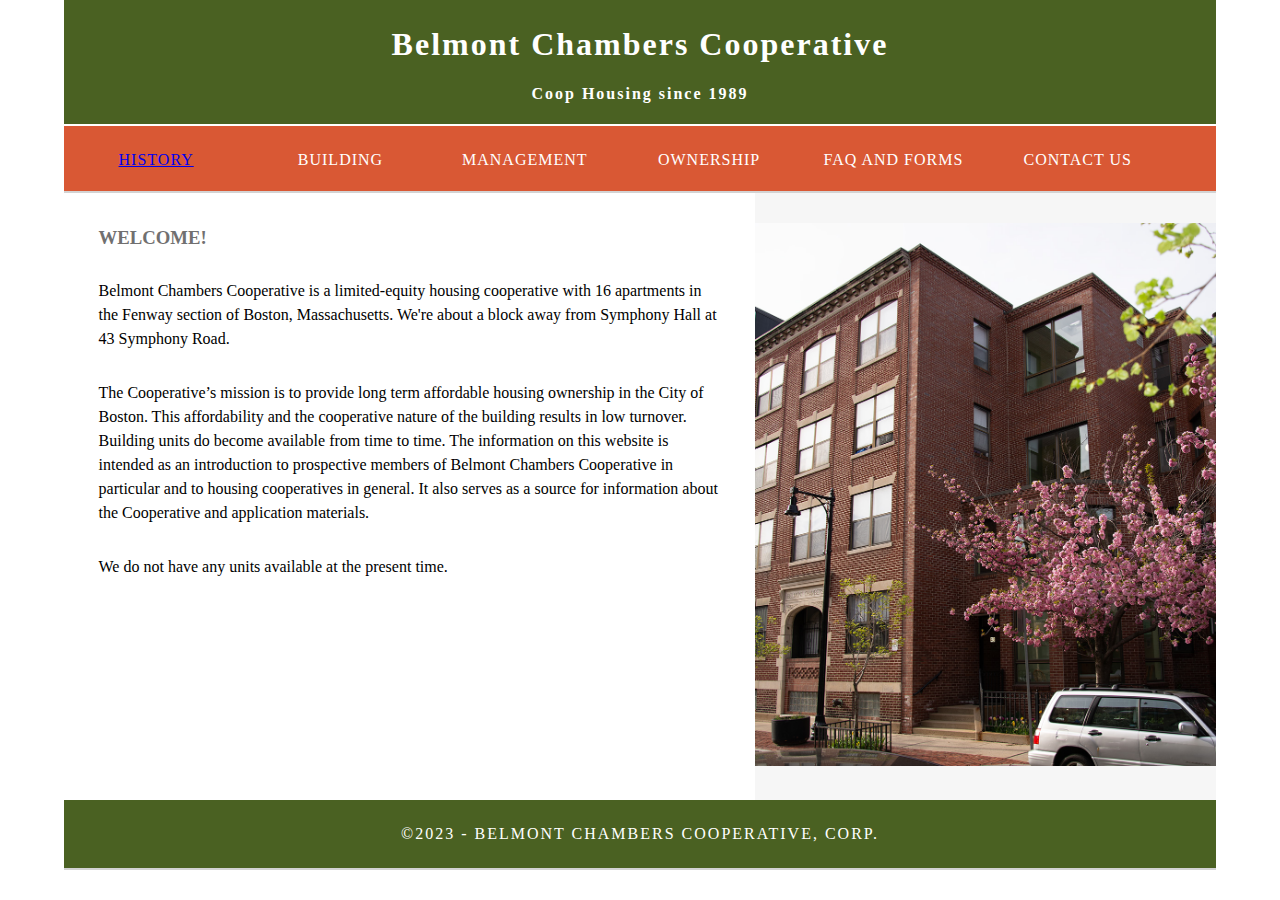
<file: index.html>
<!doctype html>
<html><!-- InstanceBegin template="/Templates/bcc-template.dwt" codeOutsideHTMLIsLocked="false" -->
<head>
<meta charset="UTF-8">
<meta http-equiv="X-UA-Compatible" content="IE=edge">
<meta name="viewport" content="width=device-width, initial-scale=1">
<!-- InstanceBeginEditable name="doctitle" -->
<title>Belmont Chambers Welcome!</title>
<!-- InstanceEndEditable -->
<link href="css/multiColumnTemplate.css" rel="stylesheet" type="text/css">

<!-- HTML5 shim and Respond.js for IE8 support of HTML5 elements and media queries --> 
<!-- WARNING: Respond.js doesn't work if you view the page via file:// --> 
<!--[if lt IE 9]>
      <script src="https://oss.maxcdn.com/html5shiv/3.7.2/html5shiv.min.js"></script>
      <script src="https://oss.maxcdn.com/respond/1.4.2/respond.min.js"></script>
    <![endif]-->
<!-- InstanceBeginEditable name="head" -->
<!-- InstanceEndEditable -->
</head>
<body>
<div class="container">
  <header>
    <div class="primary_header">
      <h1 class="title">Belmont Chambers Cooperative</h1>
      <p class="title" align="center">Coop Housing since 1989</p>
    </div>
    <nav class="secondary_header" id="menu">
      <ul>
        <li><a href="./history.html">HISTORY</a></li>
        <li>BUILDING</li>
        <li>MANAGEMENT</li>
        <li>OWNERSHIP</li>
        <li>FAQ AND FORMS</li>
        <li>CONTACT US</li>
      </ul>
    </nav>
  </header>
  <section>
    <h2 class="noDisplay">Main Content</h2>
    <article class="left_article"><!-- InstanceBeginEditable name="Content" -->
    <h3>Welcome!</h3>
    <p>Belmont Chambers Cooperative is a limited-equity housing cooperative with 16 apartments in the Fenway section of Boston, Massachusetts. We're about a block away from Symphony Hall at 43 Symphony Road.</p>
    <p>The Cooperative’s mission is to provide long term affordable housing ownership in the City of Boston. This affordability and the cooperative nature of the building results in low turnover. Building units do become available from time to time. The information on this website is intended as an introduction to prospective members of Belmont Chambers Cooperative in particular and to housing cooperatives in general. It also serves as a source for information about the Cooperative and application materials.</p>
    <p>We do not have any units available at the present time. </p>
    <!-- InstanceEndEditable --></article>
    <!-- InstanceBeginEditable name="Image" -->
    <aside class="right_article"><img src="images/BCC_FRONT_2018.jpg"  width="340" height="280" alt="Belmont Chambers picture Pre-arson" class="placeholder"/></aside>
  <!-- InstanceEndEditable --> </section>
  <footer class="secondary_header footer">
    <div class="copyright">&copy;2023 - <strong>Belmont Chambers Cooperative, Corp.</strong></div>
  </footer>
</div>
	
</body>
<!-- InstanceEnd --></html>
</file>
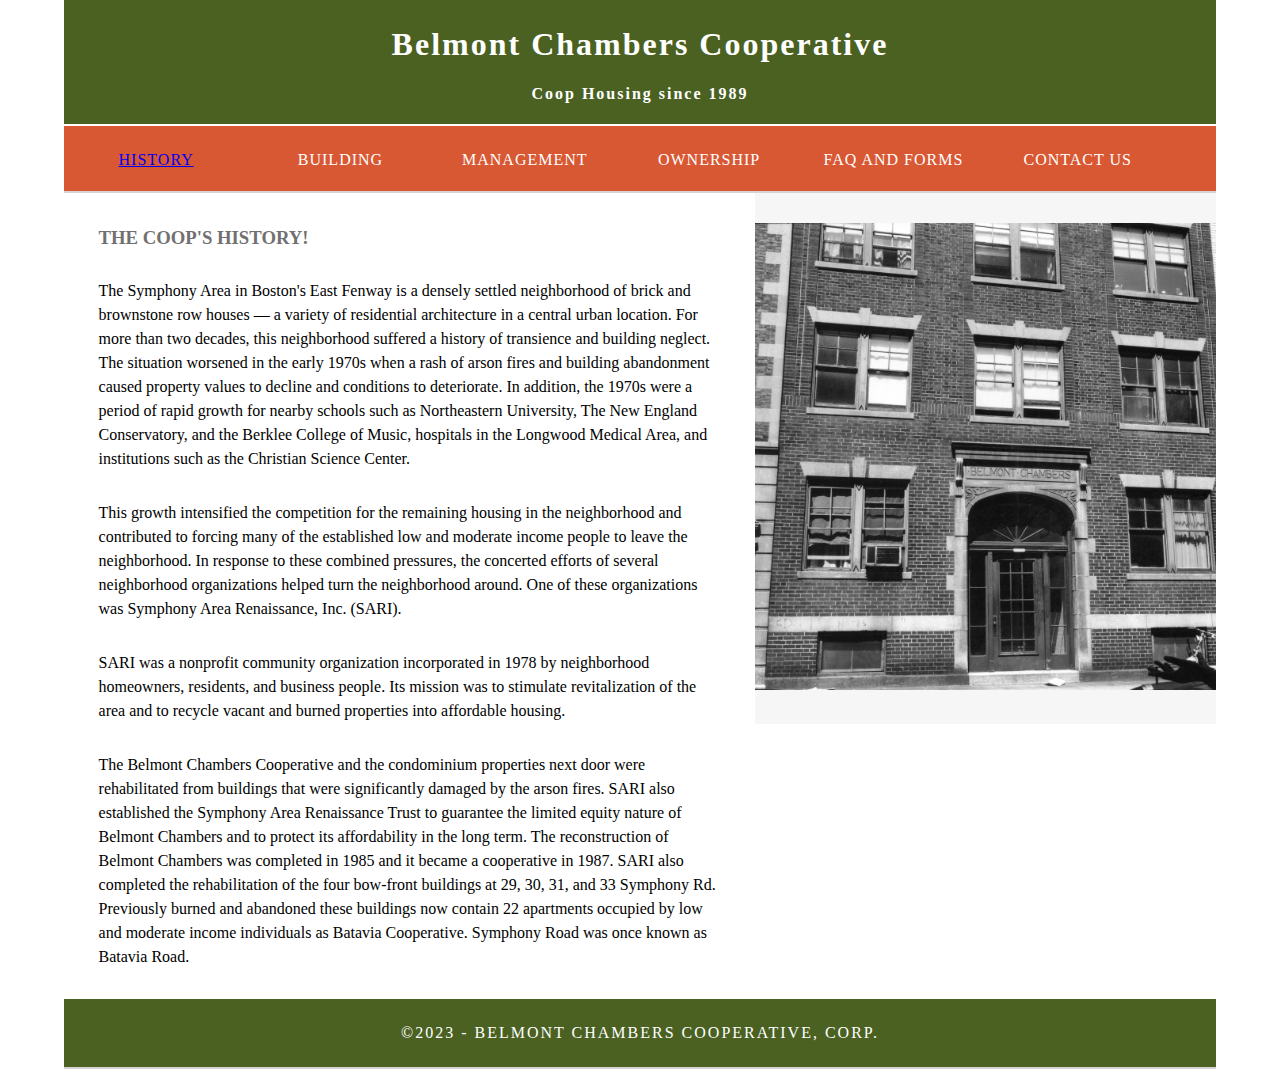
<file: history.html>
<!doctype html>
<html><!-- InstanceBegin template="/Templates/bcc-template.dwt" codeOutsideHTMLIsLocked="false" -->
<head>
<meta charset="UTF-8">
<meta http-equiv="X-UA-Compatible" content="IE=edge">
<meta name="viewport" content="width=device-width, initial-scale=1">
<!-- InstanceBeginEditable name="doctitle" -->
<title>Belmont Chambers History</title>
<!-- InstanceEndEditable -->
<link href="css/multiColumnTemplate.css" rel="stylesheet" type="text/css">

<!-- HTML5 shim and Respond.js for IE8 support of HTML5 elements and media queries --> 
<!-- WARNING: Respond.js doesn't work if you view the page via file:// --> 
<!--[if lt IE 9]>
      <script src="https://oss.maxcdn.com/html5shiv/3.7.2/html5shiv.min.js"></script>
      <script src="https://oss.maxcdn.com/respond/1.4.2/respond.min.js"></script>
    <![endif]-->
<!-- InstanceBeginEditable name="head" -->
<!-- InstanceEndEditable -->
</head>
<body>
<div class="container">
  <header>
    <div class="primary_header">
      <h1 class="title">Belmont Chambers Cooperative</h1>
      <p class="title" align="center">Coop Housing since 1989</p>
    </div>
    <nav class="secondary_header" id="menu">
      <ul>
        <li><a href="./history.html">HISTORY</a></li>
        <li>BUILDING</li>
        <li>MANAGEMENT</li>
        <li>OWNERSHIP</li>
        <li>FAQ AND FORMS</li>
        <li>CONTACT US</li>
      </ul>
    </nav>
  </header>
  <section>
    <h2 class="noDisplay">Main Content</h2>
    <article class="left_article"><!-- InstanceBeginEditable name="Content" -->
      <h3>The Coop's History!</h3>
      <p>The Symphony Area in Boston's East Fenway is a densely settled neighborhood of brick and brownstone row houses — a variety of residential architecture in a central urban location. For more than two decades, this neighborhood suffered a history of transience and building neglect. The situation worsened in the early 1970s when a rash of arson fires and building abandonment caused property values to decline and conditions to deteriorate. In addition, the 1970s were a period of rapid growth for nearby schools such as Northeastern University, The New England Conservatory, and the Berklee College of Music, hospitals in the Longwood Medical Area, and institutions such as the Christian Science Center.</p>
      <p> This growth intensified the competition for the remaining housing in the neighborhood and contributed to forcing many of the established low and moderate income people to leave the neighborhood. In response to these combined pressures, the concerted efforts of several neighborhood organizations helped turn the neighborhood around. One of these organizations was Symphony Area Renaissance, Inc. (SARI).</p>
      <p>SARI was a nonprofit community organization incorporated in 1978 by neighborhood homeowners, residents, and business people. Its mission was to stimulate revitalization of the area and to recycle vacant and burned properties into affordable housing.</p>
      <p>The Belmont Chambers Cooperative and the condominium properties next door were rehabilitated from buildings that were significantly damaged by the arson fires. SARI also established the Symphony Area Renaissance Trust to guarantee the limited equity nature of Belmont Chambers and to protect its affordability in the long term. The reconstruction of Belmont Chambers was completed in 1985 and it became a cooperative in 1987. SARI also completed the rehabilitation of the four bow-front buildings at 29, 30, 31, and 33 Symphony Rd. Previously burned and abandoned these buildings now contain 22 apartments occupied by low and moderate income individuals as Batavia Cooperative. Symphony Road was once known as Batavia Road.</p>
      <!-- InstanceEndEditable --></article>
    <!-- InstanceBeginEditable name="Image" -->
    <aside class="right_article"><img src="images/neu_133378.jpg"  width="340" height="280" alt="Belmont Chambers picture Pre-arson" class="placeholder"/></aside>
    <!-- InstanceEndEditable --> </section>
  <footer class="secondary_header footer">
    <div class="copyright">&copy;2023 - <strong>Belmont Chambers Cooperative, Corp.</strong></div>
  </footer>
</div>
	
</body>
<!-- InstanceEnd --></html>
</file>
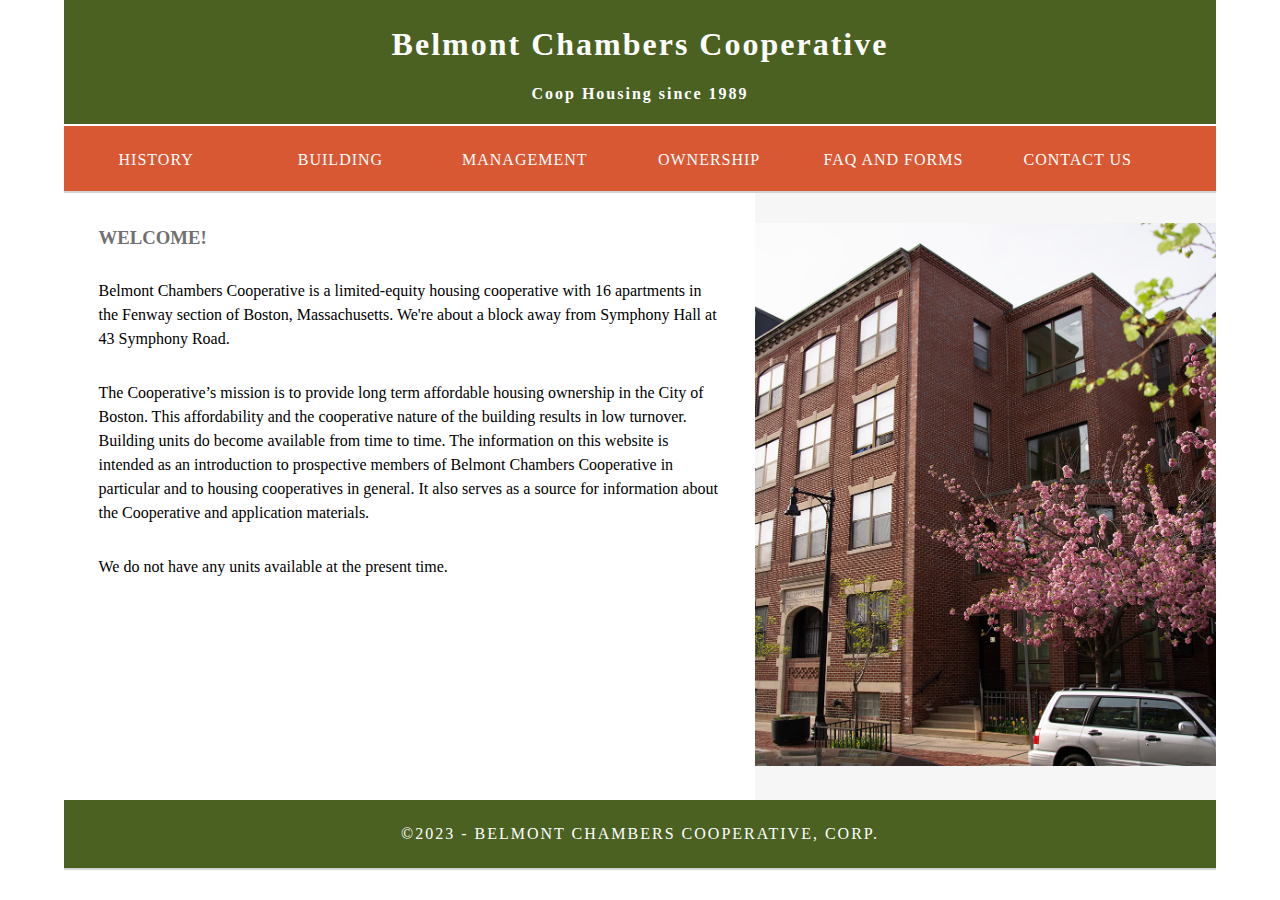
<file: mockup.html>
<!doctype html>
<html>
<head>
<meta charset="UTF-8">
<meta http-equiv="X-UA-Compatible" content="IE=edge">
<meta name="viewport" content="width=device-width, initial-scale=1">
<title>Belmont Chambers Cooperative</title>
<link href="css/multiColumnTemplate.css" rel="stylesheet" type="text/css">
<!-- HTML5 shim and Respond.js for IE8 support of HTML5 elements and media queries --> 
<!-- WARNING: Respond.js doesn't work if you view the page via file:// --> 
<!--[if lt IE 9]>
      <script src="https://oss.maxcdn.com/html5shiv/3.7.2/html5shiv.min.js"></script>
      <script src="https://oss.maxcdn.com/respond/1.4.2/respond.min.js"></script>
    <![endif]-->
</head>
<body>
<div class="container">
  <header>
    <div class="primary_header">
      <h1 class="title">Belmont Chambers Cooperative</h1>
      <p class="title" align="center">Coop Housing since 1989</p>
    </div>
    <nav class="secondary_header" id="menu">
      <ul>
        <li>HISTORY</li>
        <li>BUILDING</li>
        <li>MANAGEMENT</li>
        <li>OWNERSHIP</li>
        <li>FAQ AND FORMS</li>
        <li>CONTACT US</li>
      </ul>
    </nav>
  </header>
  <section>
    <h2 class="noDisplay">Main Content</h2>
    <article class="left_article">
      <h3>Welcome!</h3>
      <p>Belmont Chambers Cooperative is a limited-equity housing cooperative with 16 apartments in the Fenway section of Boston, Massachusetts. We're about a block away from Symphony Hall at 43 Symphony Road.</p>
      <p>The Cooperative’s mission is to provide long term affordable housing ownership in the City of Boston. This affordability and the cooperative nature of the building results in low turnover. Building units do become available from time to time. The information on this website is intended as an introduction to prospective members of Belmont Chambers Cooperative in particular and to housing cooperatives in general. It also serves as a source for information about the Cooperative and application materials.</p>
      <p>We do not have any units available at the present time. </p>
    </article>
    <aside class="right_article"><img src="images/BCC_FRONT_2018.jpg"  width="340" height="280" alt="Belmont Chambers picture Pre-arson" class="placeholder"/> </aside>
  </section>
  <footer class="secondary_header footer">
    <div class="copyright">&copy;2023 - <strong>Belmont Chambers Cooperative, Corp.</strong></div>
  </footer>
</div>
</body>
</html>
</file>
<file: css/multiColumnTemplate.css>
@charset "UTF-8";
.container {
	background-color: #FFFFFF;
	width: 90%;
	margin-left: auto;
	margin-right: auto;
	border-bottom-width: 0px;
	padding-left: 0px;
	padding-top: 0px;
	padding-right: 0px;
	padding-bottom: 0px;
}
.row {
	width: 100%;
	margin-top: 0px;
	margin-right: 0px;
	margin-bottom: 0px;
	margin-left: 0px;
	padding-top: 0px;
	padding-right: 0px;
	padding-bottom: 0px;
	padding-left: 0px;
	display: inline-block
}
.row.blockDisplay {
	display: block;
}
.column_half {
	width: 50%;
	float: left;
	margin-top: 0px;
}
.columns {
	width: 25%;
	float: left;
	font-family: "Source Sans Pro";
	color: #A5A5A5;
	line-height: 24px;
	padding-top: 10px;
	padding-bottom: 10px;
	text-align: justify;
	margin-top: 15px;
	margin-bottom: 15px;
	padding-left: 0px;
	padding-right: 0px;
	margin-left: 0px;
	margin-right: 0px;
}
.row .columns p {
	padding-left: 10%;
	padding-right: 10%;
}
.container .columns h4 {
	text-align: center;
	color: #01B2D1;
}
.primary_header {
	width: 100%;
	background-color: #4a6122;
	padding-top: 5px;
	padding-bottom: 5px;
	clear: left;
	border-bottom: 2px solid white;
}
.secondary_header {
	width: 100%;
	padding-top: 25px;
	padding-bottom: 25px;
	background-color: #d95834;
	clear: left;
	border-bottom: 2px solid lightgray;
}
.container .secondary_header ul {
	margin-top: 0%;
	margin-right: auto;
	margin-bottom: 0px;
	margin-left: auto;
	padding-top: 0px;
	padding-right: 0px;
	padding-bottom: 15px;
	padding-left: 0px;
	width: 100%;
}
.secondary_header ul li {
	list-style: none;
	float: left;
	margin-right: auto;
	margin-top: 0px;
	font-family: "Source Sans Pro";
	font-weight: normal;
	color: #FFFFFF;
	letter-spacing: 1px;
	margin-left: auto;
	text-align: center;
	width: 16%;
	transition: all 0.3s linear;
}
.secondary_header ul li:hover {
	color: #3458ad;
	cursor: pointer;
}
.left_article {
	background-color: #FFFFFF;
	width: 60%;
	float: left;
	font-family: "Source Sans Pro";
	color: #343434;
	padding-bottom: 15px;
}
.noDisplay {
	display: none;
}
.container .left_article h3 {
	padding-left: 5%;
	padding-right: 5%;
	margin-top: 5%;
	color: #717070;
	font-weight: bold;
	text-transform: uppercase;
}
.container .left_article p {
    padding-left: 5%;
    padding-right: 5%;
    text-align: left;
    line-height: 24px;
    margin-top: 30px;
    margin-bottom: 15px;
    color: #000000;
}
.right_article {
	width: 40%;
	float: left;
	background-color: #F6F6F6;
}
.container .right_article ul {
	margin-top: 0px;
	margin-right: 0px;
	margin-bottom: 0px;
	margin-left: 0px;
	padding-top: 0px;
	padding-right: 0px;
	padding-bottom: 0px;
	padding-left: 0px;
}
.right_article ul li {
	font-family: "Source Sans Pro";
	list-style: none;
	text-align: center;
	background-color: #B3B3B3;
	width: 90%;
	margin-left: auto;
	margin-right: auto;
	margin-top: 10px;
	margin-bottom: 10px;
	padding-top: 15px;
	padding-bottom: 15px;
	color: #FFFFFF;
	font-weight: bold;
	border-radius: 0px;
	transition: all 0.3s linear;
	border-left: 5px solid #717070;
}
.right_article ul li:hover {
	background-color: #717070;
	cursor: pointer;
}
.footer {
	background-color: #4a6122;
}
.title {
	font-weight: bold;
	font-style: normal;
	font-family: "Source Sans Pro";
	text-align: center;
	color: #FFFFFF;
	letter-spacing: 2px;
}
.placeholder {
	/* [disabled]max-width: 400px;
*/
	/* [disabled]max-height: 200px;
*/
	width: 100%;
	padding-top: 30px;
	/* [disabled]padding-left: 19px;
*/
	padding-bottom: 30px;
	height: 100%;
}
.left_half {
	background-color: #52BAD5;
}
.container .column_half.left_half h2 {
	color: #FFFFFF;
	font-family: "Source Sans Pro";
	text-align: center;
}
.right_half {
	background-color: #01B2D1;
	color: #FFFFFF;
	font-family: "Source Sans Pro";
	text-align: center;
	font-weight: bold;
}
.column_title {
	padding-top: 25px;
	padding-bottom: 25px;
}
.copyright {
	text-align: center;
	background-color: #4a6122;
	color: #FFFFFF;
	text-transform: uppercase;
	font-weight: lighter;
	letter-spacing: 2px;
	border-top-width: 2px;
	font-family: "Source Sans Pro";
}
body {
	margin-top: 0px;
	margin-right: 0px;
	margin-bottom: 0px;
	margin-left: 0px;
}
header .primary_header p {
}

@media (max-width: 320px) {
.secondary_header ul li {
	float: none;
	margin-top: 28px;
	margin-left: 0px;
	width: 100%;
}
.container .secondary_header ul {
	margin-top: 0px;
	margin-right: 0px;
	margin-bottom: 0px;
	margin-left: 0px;
	padding-top: 0px;
	padding-right: 0px;
	padding-bottom: 0px;
	padding-left: 0px;
	height: auto;
	width: 100%;
	text-align: center;
}
.secondary_header {
	margin-top: 0px;
	margin-right: 0px;
	margin-bottom: 0px;
	margin-left: 0px;
	padding-top: 1px;
	padding-bottom: 40px;
}
.left_article {
	width: 100%;
	height: auto;
}
.right_article {
	width: 100%;
	height: auto;
}
.placeholder {
	width: 100%;
	margin-top: 22PX;
	margin-right: 0px;
	margin-bottom: 22PX;
	margin-left: 0px;
	padding-top: 0px;
	padding-right: 0px;
	padding-bottom: 0px;
	padding-left: 0px;
	max-width: 400px;
	max-height: 200px;
	height: auto;
}
.columns {
	width: 100%;
	margin-top: 0px;
	margin-right: 0px;
	margin-bottom: 0px;
	margin-left: 0px;
	padding-top: 0PX;
	padding-right: 0PX;
	padding-bottom: 0PX;
	padding-left: 0PX;
}
.columns p {
	padding-left: 10px;
	padding-right: 10px;
}
.column_half.left_half {
	width: 100%;
}
.column_half.right_half {
	width: 100%;
}
.copyright {
	padding-top: 25px;
	padding-bottom: 0px;
	margin-bottom: 0px;
}
.container .left_article h3 {
	margin-top: 30px;
}
.social .social_icon img {
	width: 80%;
}
.container .secondary_header {
}
}

@media (min-width: 321px) and (max-width: 768px) {
.secondary_header ul li {
	float: none;
	margin-top: 28px;
	margin-left: 0px;
	width: 100%;
}
.container .secondary_header ul {
	margin-top: 0px;
	margin-right: 0px;
	margin-bottom: 0px;
	margin-left: 0px;
	padding-top: 0px;
	padding-right: 0px;
	padding-bottom: 0px;
	padding-left: 0px;
	height: auto;
	width: 100%;
	text-align: center;
}
.secondary_header {
	margin-top: 0px;
	margin-right: 0px;
	margin-bottom: 0px;
	margin-left: 0px;
	padding-top: 1px;
	padding-bottom: 40px;
}
.left_article {
	width: 100%;
	height: auto;
}
.right_article {
	width: 100%;
	height: auto;
	padding-bottom: 25px;
}
.placeholder {
	margin-top: 0px;
	margin-right: 0px;
	margin-bottom: 0px;
	margin-left: 0px;
	padding-top: 0px;
	padding-right: 0px;
	padding-bottom: 0px;
	padding-left: 0px;
	width: 100%;
	max-width: 100%;
	height: auto;
	max-height: 100%;
}
.columns {
	width: 100%;
	margin-top: 6px;
	margin-right: 0px;
	margin-bottom: 6px;
	margin-left: 0px;
	padding-top: 0px;
	padding-right: 0px;
	padding-bottom: 0px;
	padding-left: 0px;
}
.columns p {
	padding-left: 14px;
	padding-right: 14px;
}
.column_half.left_half {
	width: 100%;
}
.column_half.right_half {
	width: 100%;
}
}

@media (min-width: 769px) and (max-width: 1000px) {
.secondary_header {
	overflow: auto;
	padding-top: 30px;
	padding-bottom: 30px;
}
.secondary_header ul li {
	margin-top: 10px;
	margin-right: 7%;
	margin-bottom: 10px;
	margin-left: 7%;
}
.left_article {
	height: auto;
}
.right_article {
	height: auto;
	padding-bottom: 27px;
}
.placeholder {
	width: 100%;
	margin-left: 0px;
	margin-right: 0px;
	padding-left: 0px;
	padding-right: 0px;
}
.columns {
	width: 50%;
	float: left;
	padding-left: 0px;
	padding-top: 0px;
	padding-right: 0px;
	padding-bottom: 0px;
}
.container .columns p {
	padding-left: 25px;
	padding-right: 25px;
}
}

@media (min-width: 1001px) {
}
.thumbnail {
	width: 100px;
	border-radius: 200px;
	height: 100px;
	margin-left: auto;
}
.thumbnail_align {
	text-align: center;
}
.social {
	text-align: center;
	margin-right: 0px;
	margin-bottom: 0px;
	margin-left: 0px;
	width: 100%;
	background-color: #414141;
	clear: both;
	overflow: auto;
}
.social_icon {
	width: 25%;
	text-align: center;
	float: left;
	transition: all 0.3s linear;
	line-height: 0px;
	padding-top: 7px;
}
.container .social .social_icon:hover {
	cursor: pointer;
	opacity: 0.5;
}
#menu {
}
</file>
